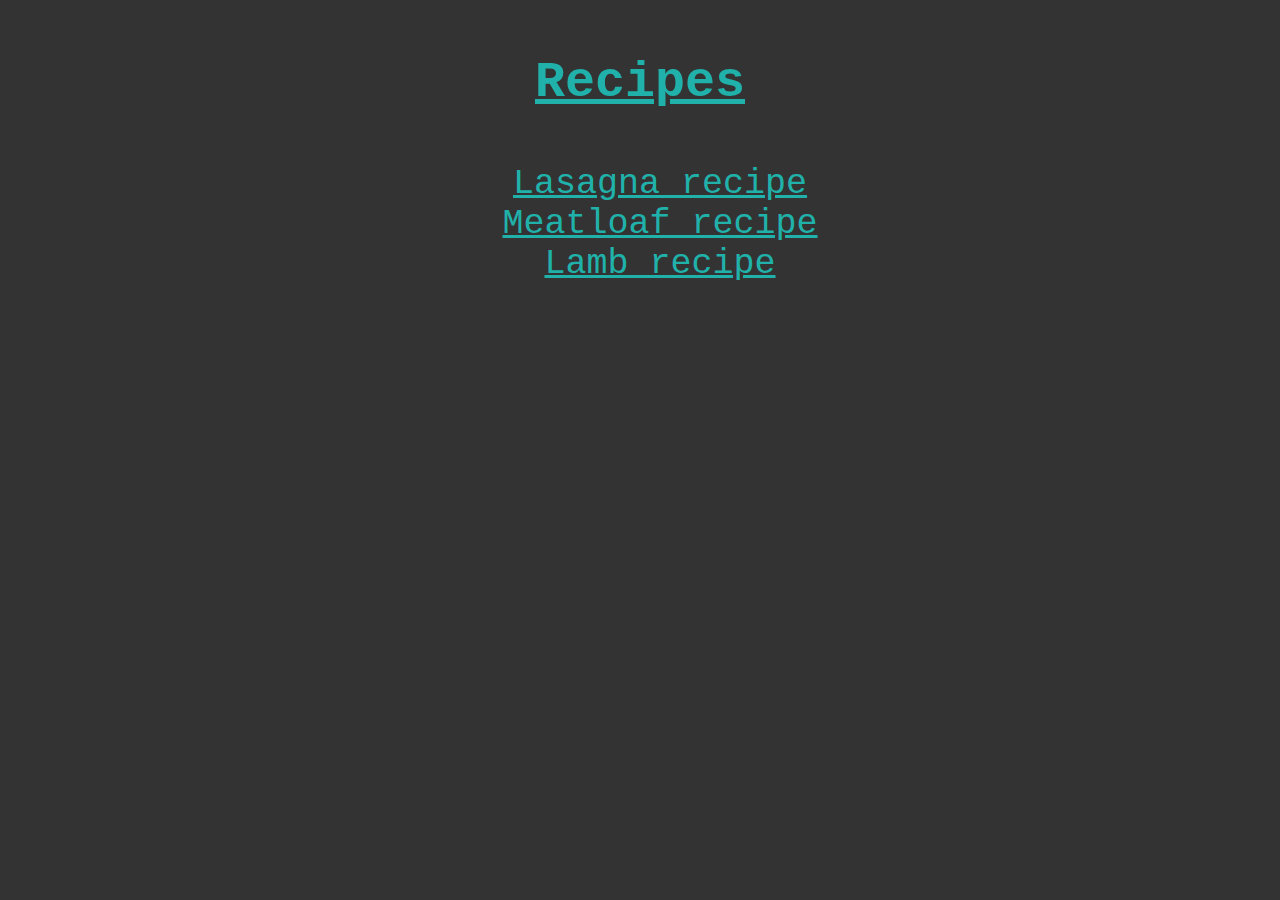
<file: index.html>
<!DOCTYPE html>
<html lang="en">
    <head>
        <meta charset="utf-8">
        <link rel="stylesheet" href="styles.css">
        <title>Recipes</title>
    </head>
    <body>
        <h1>Recipes</h1>
        <ul>
            <li><a href="odin-recipes/lasagna.html">Lasagna recipe</a></li>
            <li><a href="odin-recipes/meatloaf.html">Meatloaf recipe</a></li>
            <li><a href="odin-recipes/lamb.html">Lamb recipe</a></li>
        </ul>
    </body>
</html>
</file>
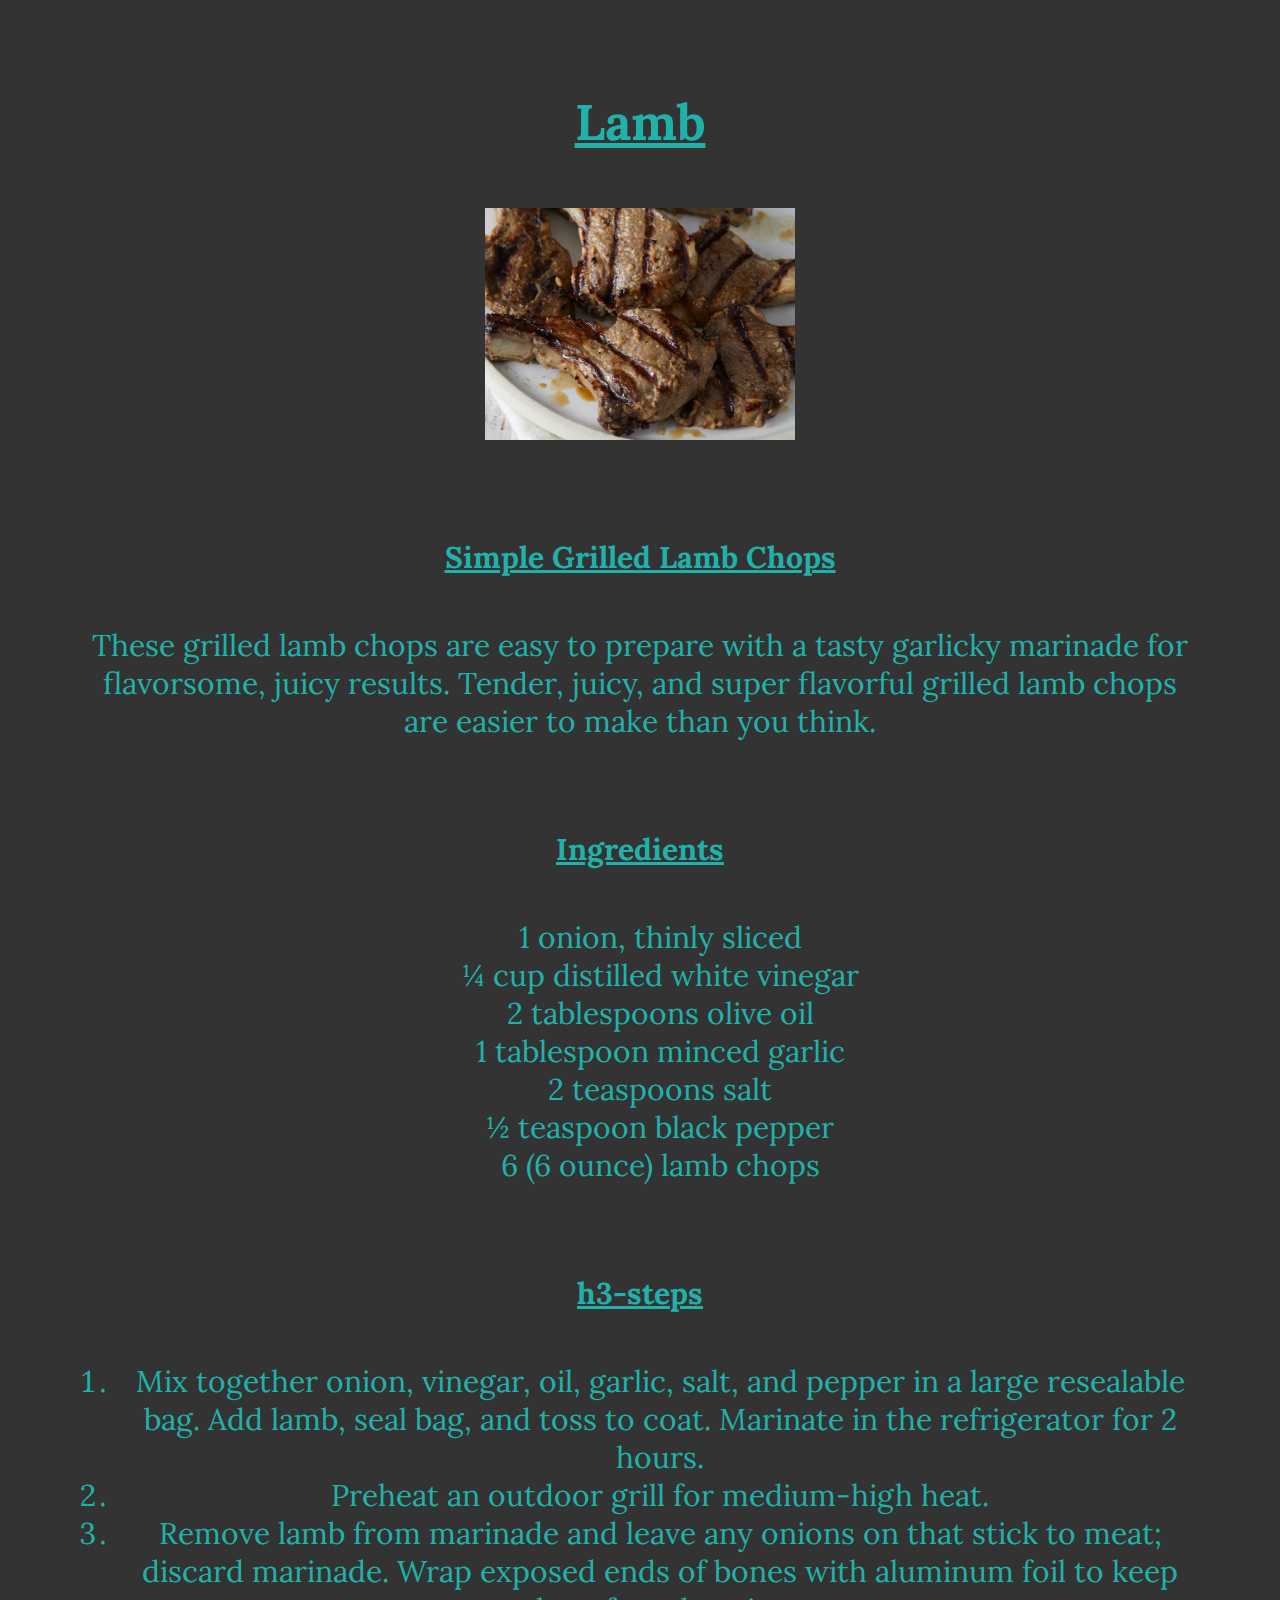
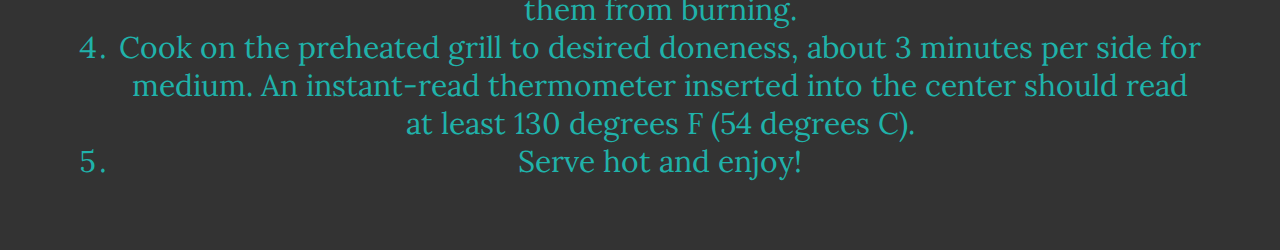
<file: odin-recipes/lamb.html>
<!DOCTYPE html>
<html lang="en">
    <head>
        <meta charset="utf-8">
        <link rel="stylesheet" href="../styles.css">
        <link href="https://fonts.googleapis.com/css2?family=Playfair+Display:wght@700&family=Lora:wght@400&display=swap" rel="stylesheet">

        <title>Lamb Recipe</title>
    </head>
    <body>
    <div class="h1-img">
        <h1>Lamb</h1>
        <img src="../images/lamb-chops.jpg" width="310" height="auto" alt="lamb chops image">
    </div>
    <div class="h2-p">
        <h2>Simple Grilled Lamb Chops</h2>
        <p>These grilled lamb chops are easy to prepare with a tasty garlicky marinade for flavorsome, juicy results.
           Tender, juicy, and super flavorful grilled lamb chops are easier to make than you think.</p>
        </div>
        <div class="h3-ingr">
           <h3>Ingredients</h3>
        <ul>
            <li>1 onion, thinly sliced</li>

            <li>¼ cup distilled white vinegar</li>

            <li>2 tablespoons olive oil</li>

            <li>1 tablespoon minced garlic</li>

            <li>2 teaspoons salt</li>

            <li>½ teaspoon black pepper</li>

            <li>6 (6 ounce) lamb chops</li>
        </ul>
    </div>
    <div class="h3-steps">   
        <h3>h3-steps</h3>
        <ol>
            <li>Mix together onion, vinegar, oil, garlic, salt, and pepper in a large resealable bag. Add lamb, seal bag, and toss to coat. Marinate in the refrigerator for 2 hours.</li>
            <li>Preheat an outdoor grill for medium-high heat.</li>
            <li>Remove lamb from marinade and leave any onions on that stick to meat; discard marinade. Wrap exposed ends of bones with aluminum foil to keep them from burning.</li>
            <li>Cook on the preheated grill to desired doneness, about 3 minutes per side for medium. An instant-read thermometer inserted into the center should read at least 130 degrees F (54 degrees C).</li>
            <li>Serve hot and enjoy!</li>
        </ol>
    </div>
    </body>
</html>
</file>
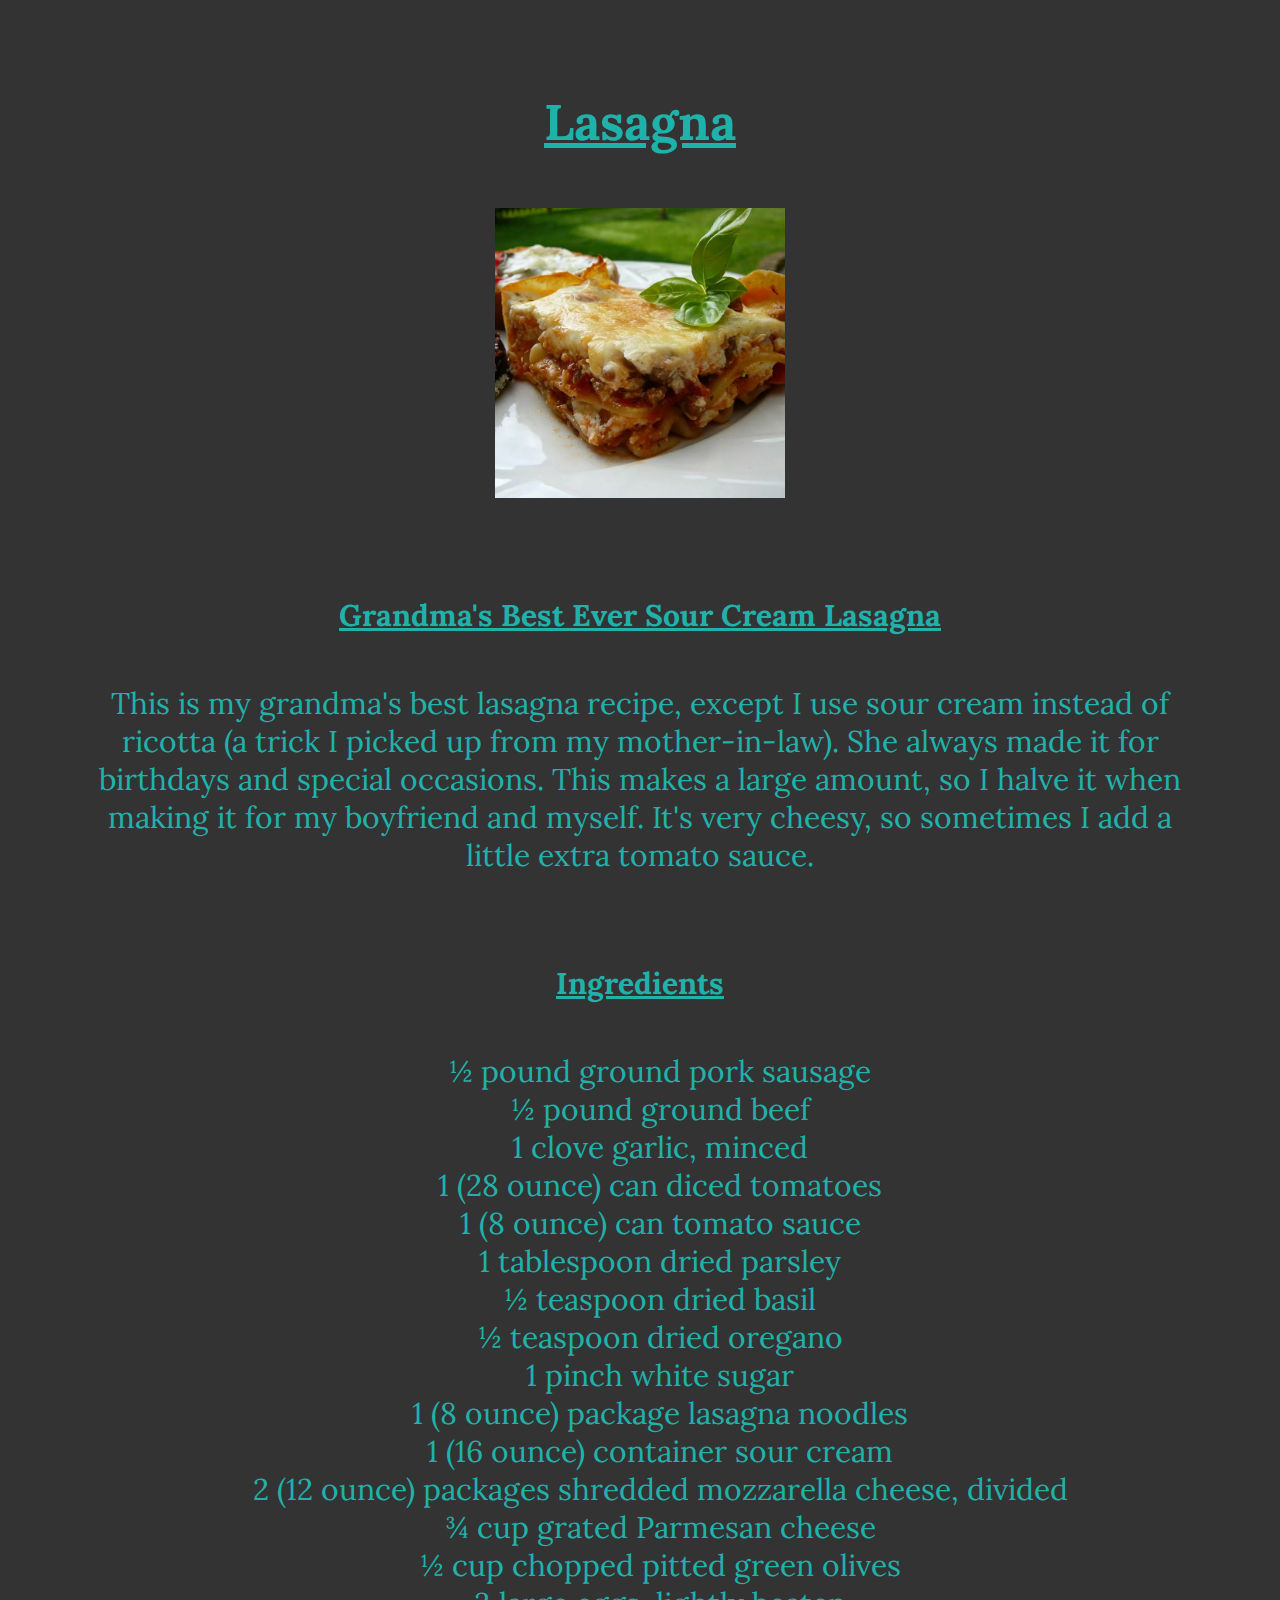
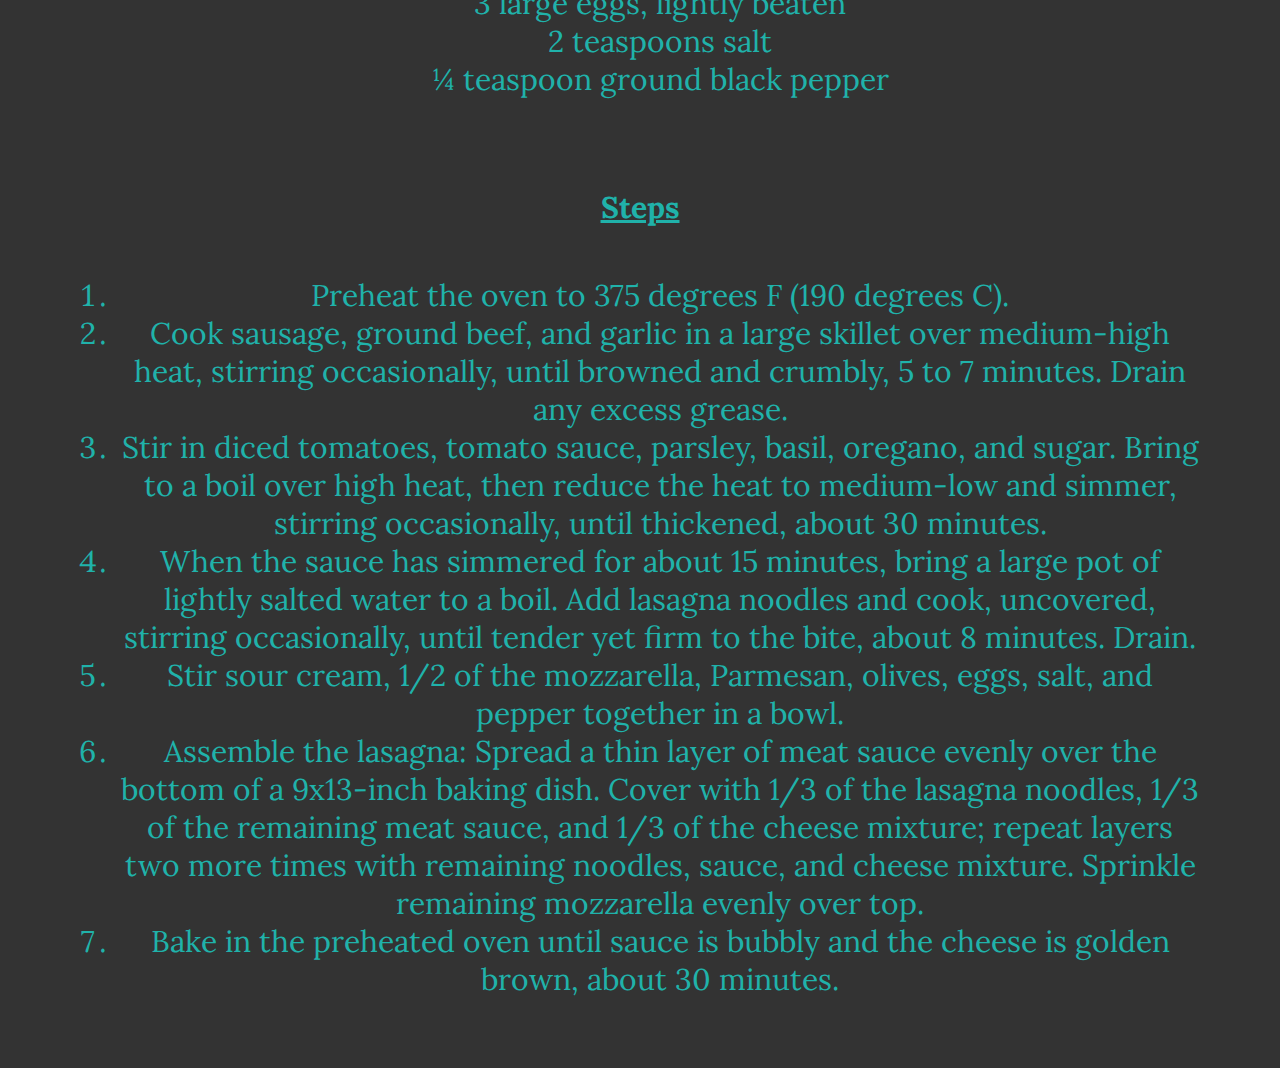
<file: odin-recipes/lasagna.html>
<!DOCTYPE html>
<html lang="en">
    <head>
        <meta charset="utf-8">
        <link rel="stylesheet" href="../styles.css">
        <link href="https://fonts.googleapis.com/css2?family=Playfair+Display:wght@700&family=Lora:wght@400&display=swap" rel="stylesheet">

        <title>Lasagna Recipe</title>
    </head>
    <body>
        <div class="h1-img">
        <h1>Lasagna</h1>
        <img src="../images/lasagna.jpg" width="290" height="auto" alt="lasagna image"> <!--root level-->
    </div>
    <div class="h2-p">
        <h2>Grandma's Best Ever Sour Cream Lasagna</h2>
        <p>This is my grandma's best lasagna recipe, except I use sour cream instead of ricotta (a trick I picked up from my mother-in-law). She always made it for birthdays and special occasions. This makes a large amount, so I halve it when making it for my boyfriend and myself. It's very cheesy, so sometimes I add a little extra tomato sauce.</p>
    </div>
    <div class="h3-ingr">
        <h3>Ingredients</h3>
        <ul>
            <li>½ pound ground pork sausage</li>

            <li>½ pound ground beef</li>
                
            <li>1 clove garlic, minced</li>
                
            <li>1 (28 ounce) can diced tomatoes</li>
                
            <li>1 (8 ounce) can tomato sauce</li>
                
            <li>1 tablespoon dried parsley</li>
                
            <li>½ teaspoon dried basil</li>
                
            <li>½ teaspoon dried oregano</li>
                
            <li>1 pinch white sugar</li>
                
            <li>1 (8 ounce) package lasagna noodles</li>
                
            <li>1 (16 ounce) container sour cream</li>
                
            <li>2 (12 ounce) packages shredded mozzarella cheese, divided</li>
                
            <li>¾ cup grated Parmesan cheese</li>
                
            <li>½ cup chopped pitted green olives</li>
                
            <li>3 large eggs, lightly beaten</li>
                
            <li>2 teaspoons salt</li>
                
            <li>¼ teaspoon ground black pepper</li>
            
        </ul>
    </div>
    <div class="h3-steps">
        <h3>Steps</h3>
        <ol>
            <li>Preheat the oven to 375 degrees F (190 degrees C).</li>

            <li>Cook sausage, ground beef, and garlic in a large skillet over medium-high heat, stirring occasionally, until browned and crumbly, 5 to 7 minutes. Drain any excess grease.</li>

            <li>Stir in diced tomatoes, tomato sauce, parsley, basil, oregano, and sugar. Bring to a boil over high heat, then reduce the heat to medium-low and simmer, stirring occasionally, until thickened, about 30 minutes.</li>

            <li>When the sauce has simmered for about 15 minutes, bring a large pot of lightly salted water to a boil. Add lasagna noodles and cook, uncovered, stirring occasionally, until tender yet firm to the bite, about 8 minutes. Drain.</li>

            <li>Stir sour cream, 1/2 of the mozzarella, Parmesan, olives, eggs, salt, and pepper together in a bowl.</li>

            <li>Assemble the lasagna: Spread a thin layer of meat sauce evenly over the bottom of a 9x13-inch baking dish. Cover with 1/3 of the lasagna noodles, 1/3 of the remaining meat sauce, and 1/3 of the cheese mixture; repeat layers two more times with remaining noodles, sauce, and cheese mixture. Sprinkle remaining mozzarella evenly over top.</li>

            <li>Bake in the preheated oven until sauce is bubbly and the cheese is golden brown, about 30 minutes.</li>
        </ol>
    </div>
    </body>
</html>

<!-- 

../images/lasagna.jpg: This path moves up one directory level (to the parent directory) and then accesses the images folder to find lasagna.jpg.

./images/lasagna.jpg: The ./ indicates the current directory. This path accesses the images folder within the current directory to find lasagna.jpg.

/images/lasagna.jpg: This is an absolute path, starting from the root directory of the file system. It accesses the images folder directly at that root level, regardless of the current working directory.

images/lasagna.jpg: This is a relative path. It assumes the images folder is located in the current directory. If you're in the correct directory, it will find lasagna.jpg there. -->


<!--

../ goes up a level (parent directory),

./ indicates the current directory,

/ starts from the root,

and no prefix means it's relative to the current directory. 

-->
</file>
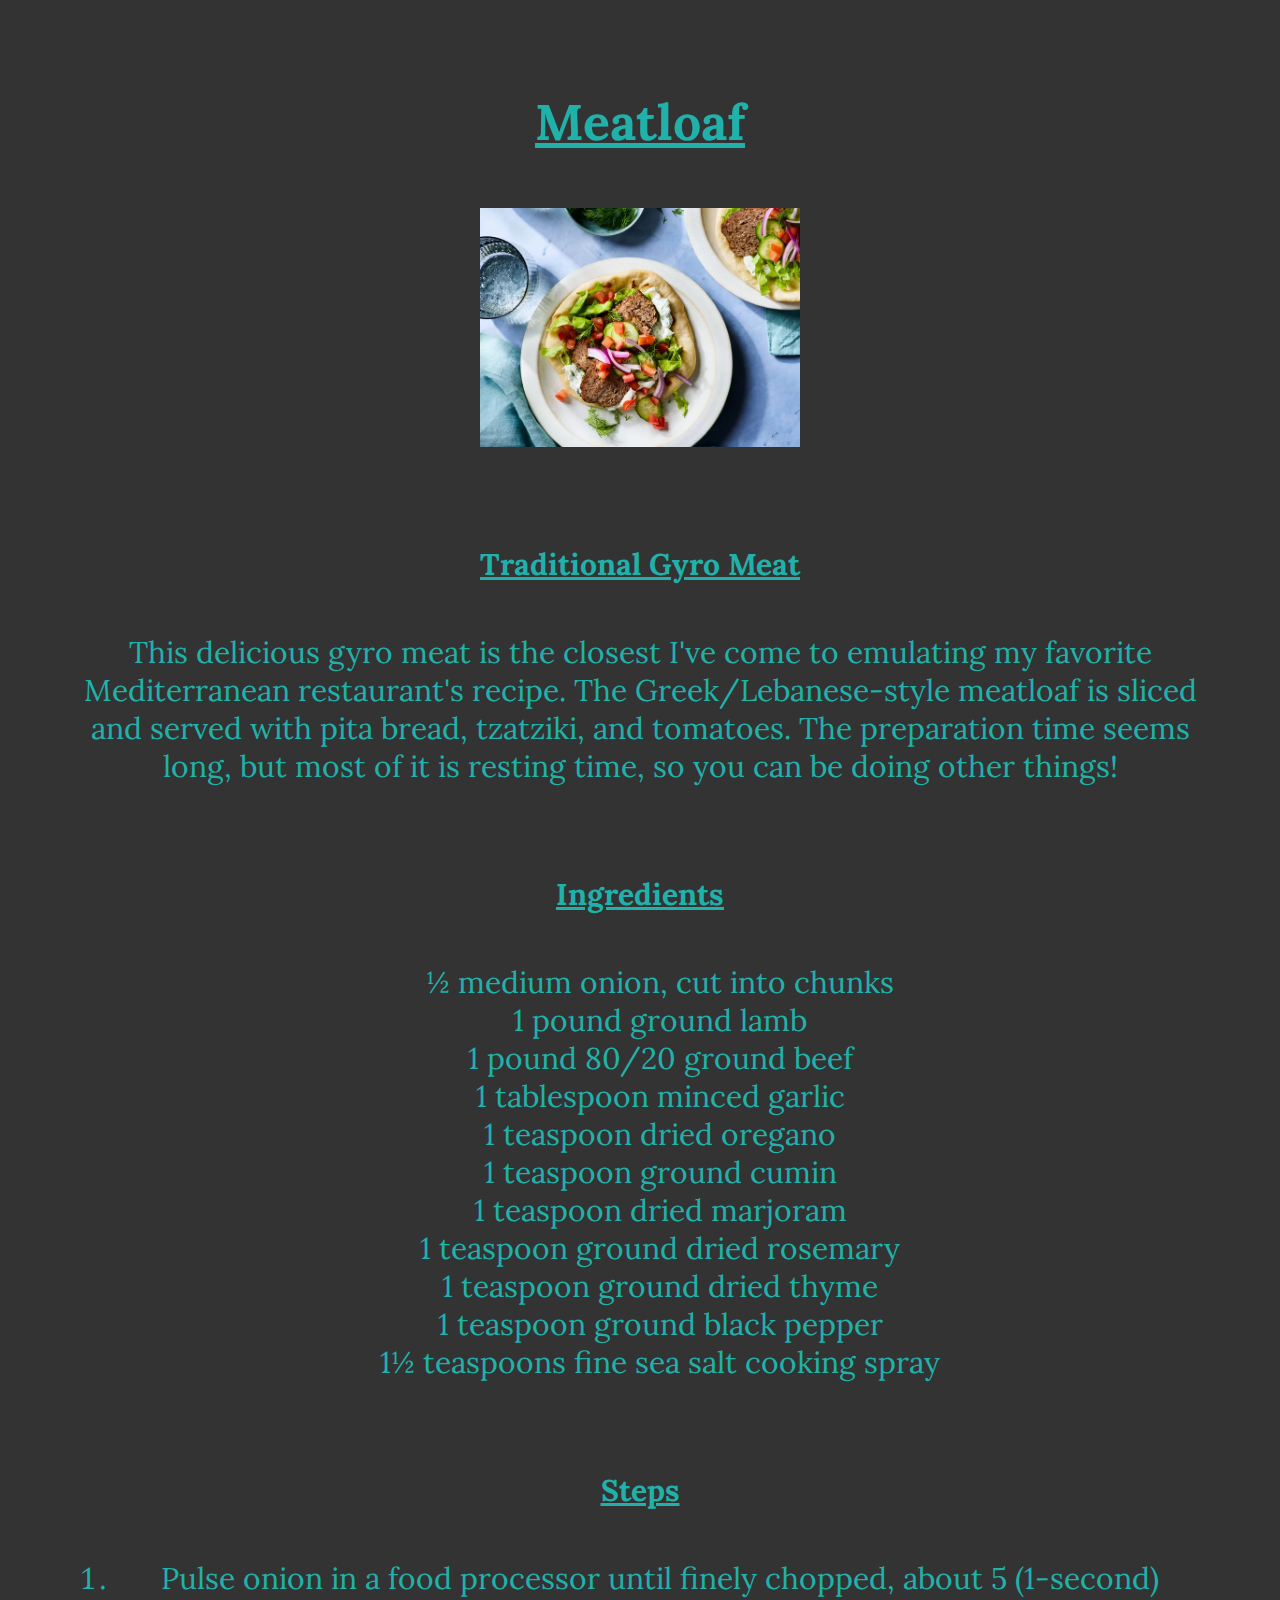
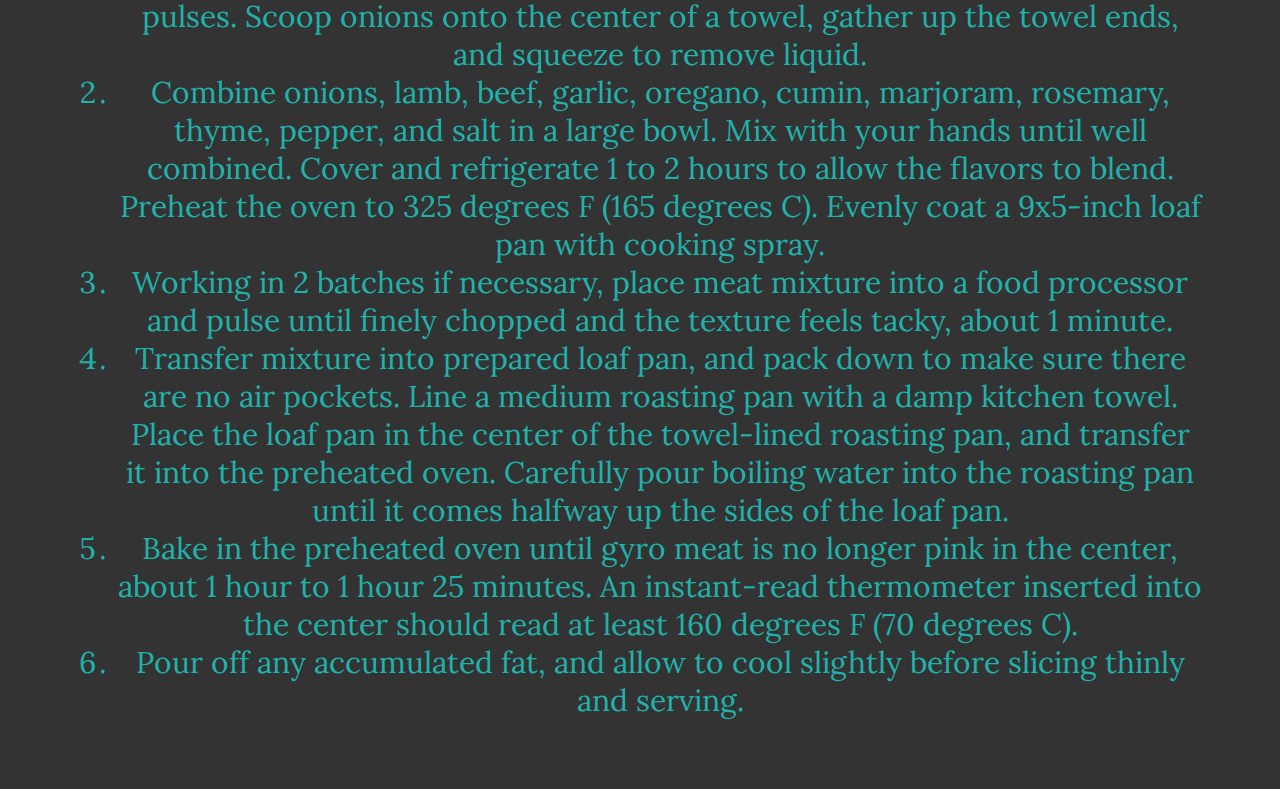
<file: odin-recipes/meatloaf.html>
<!DOCTYPE html>
<html lang="en">
    <head>
        <meta charset="utf-8">
        <link rel="stylesheet" href="../styles.css">
        <link href="https://fonts.googleapis.com/css2?family=Playfair+Display:wght@700&family=Lora:wght@400&display=swap" rel="stylesheet">

        <title>Meatloaf Recipe</title>
    </head>
    <body>
        <div class="h1-img">
        <h1>Meatloaf</h1>
        <img src="../images/traditional-gyro-meat.jpg" width="320" height="auto" alt="traditional gyro meat image">
    </div>
    <div class="h2-p">
        <h2>Traditional Gyro Meat</h2>
        <p>This delicious gyro meat is the closest I've come to emulating my favorite Mediterranean restaurant's recipe. The Greek/Lebanese-style meatloaf is sliced and served with pita bread, tzatziki, and tomatoes. The preparation time seems long, but most of it is resting time, so you can be doing other things!</p>
    </div>
    <div class="h3-ingr">
        <h3>Ingredients</h3>
        <ul>
            <li>½ medium onion, cut into chunks</li>

            <li>1 pound ground lamb</li>

            <li>1 pound 80/20 ground beef</li>

            <li>1 tablespoon minced garlic</li>

            <li>1 teaspoon dried oregano</li>

            <li>1 teaspoon ground cumin</li>

            <li>1 teaspoon dried marjoram</li>

            <li>1 teaspoon ground dried rosemary</li>

            <li>1 teaspoon ground dried thyme</li>

            <li>1 teaspoon ground black pepper</li>

            <li> 1½ teaspoons fine sea salt cooking spray</li>
        </ul>
    </div>
    <div class="h3-steps">
        <h3>Steps</h3>
        <ol>
            <li>Pulse onion in a food processor until finely chopped, about 5 (1-second) pulses. Scoop onions onto the center of a towel, gather up the towel ends, and squeeze to remove liquid.</li>
            <li>Combine onions, lamb, beef, garlic, oregano, cumin, marjoram, rosemary, thyme, pepper, and salt in a large bowl. Mix with your hands until well combined. Cover and refrigerate 1 to 2 hours to allow the flavors to blend. Preheat the oven to 325 degrees F (165 degrees C). Evenly coat a 9x5-inch loaf pan with cooking spray.</li>
            <li>Working in 2 batches if necessary, place meat mixture into a food processor and pulse until finely chopped and the texture feels tacky, about 1 minute.</li>
            <li>Transfer mixture into prepared loaf pan, and pack down to make sure there are no air pockets. Line a medium roasting pan with a damp kitchen towel. Place the loaf pan in the center of the towel-lined roasting pan, and transfer it into the preheated oven. Carefully pour boiling water into the roasting pan until it comes halfway up the sides of the loaf pan.</li>
            <li>Bake in the preheated oven until gyro meat is no longer pink in the center, about 1 hour to 1 hour 25 minutes. An instant-read thermometer inserted into the center should read at least 160 degrees F (70 degrees C).</li>
            <li>Pour off any accumulated fat, and allow to cool slightly before slicing thinly and serving.</li>
        </ol>
    </div>
    </body>
</html>
</file>
<file: styles.css>
* {
    text-align: center;
    color: #20B2AA;
    font-family: Lora, Courier, monospace;
    font-size: 30px;
}

a {
    font-size: 35px;
}

body {
    background-color: #333333;
}

h1 {
    font-size: 50px;
    text-decoration: underline;
}

h1,
h2,
h3 {
    text-decoration: underline;
    padding: 20px;
}

ul {
    list-style-type: none;
}

.h1-img,
.h2-p,
.h3-ingr,
.h3-steps {
    margin: 70px;
}

.recipes,
.ulist {
    margin: 150px;
}
</file>
